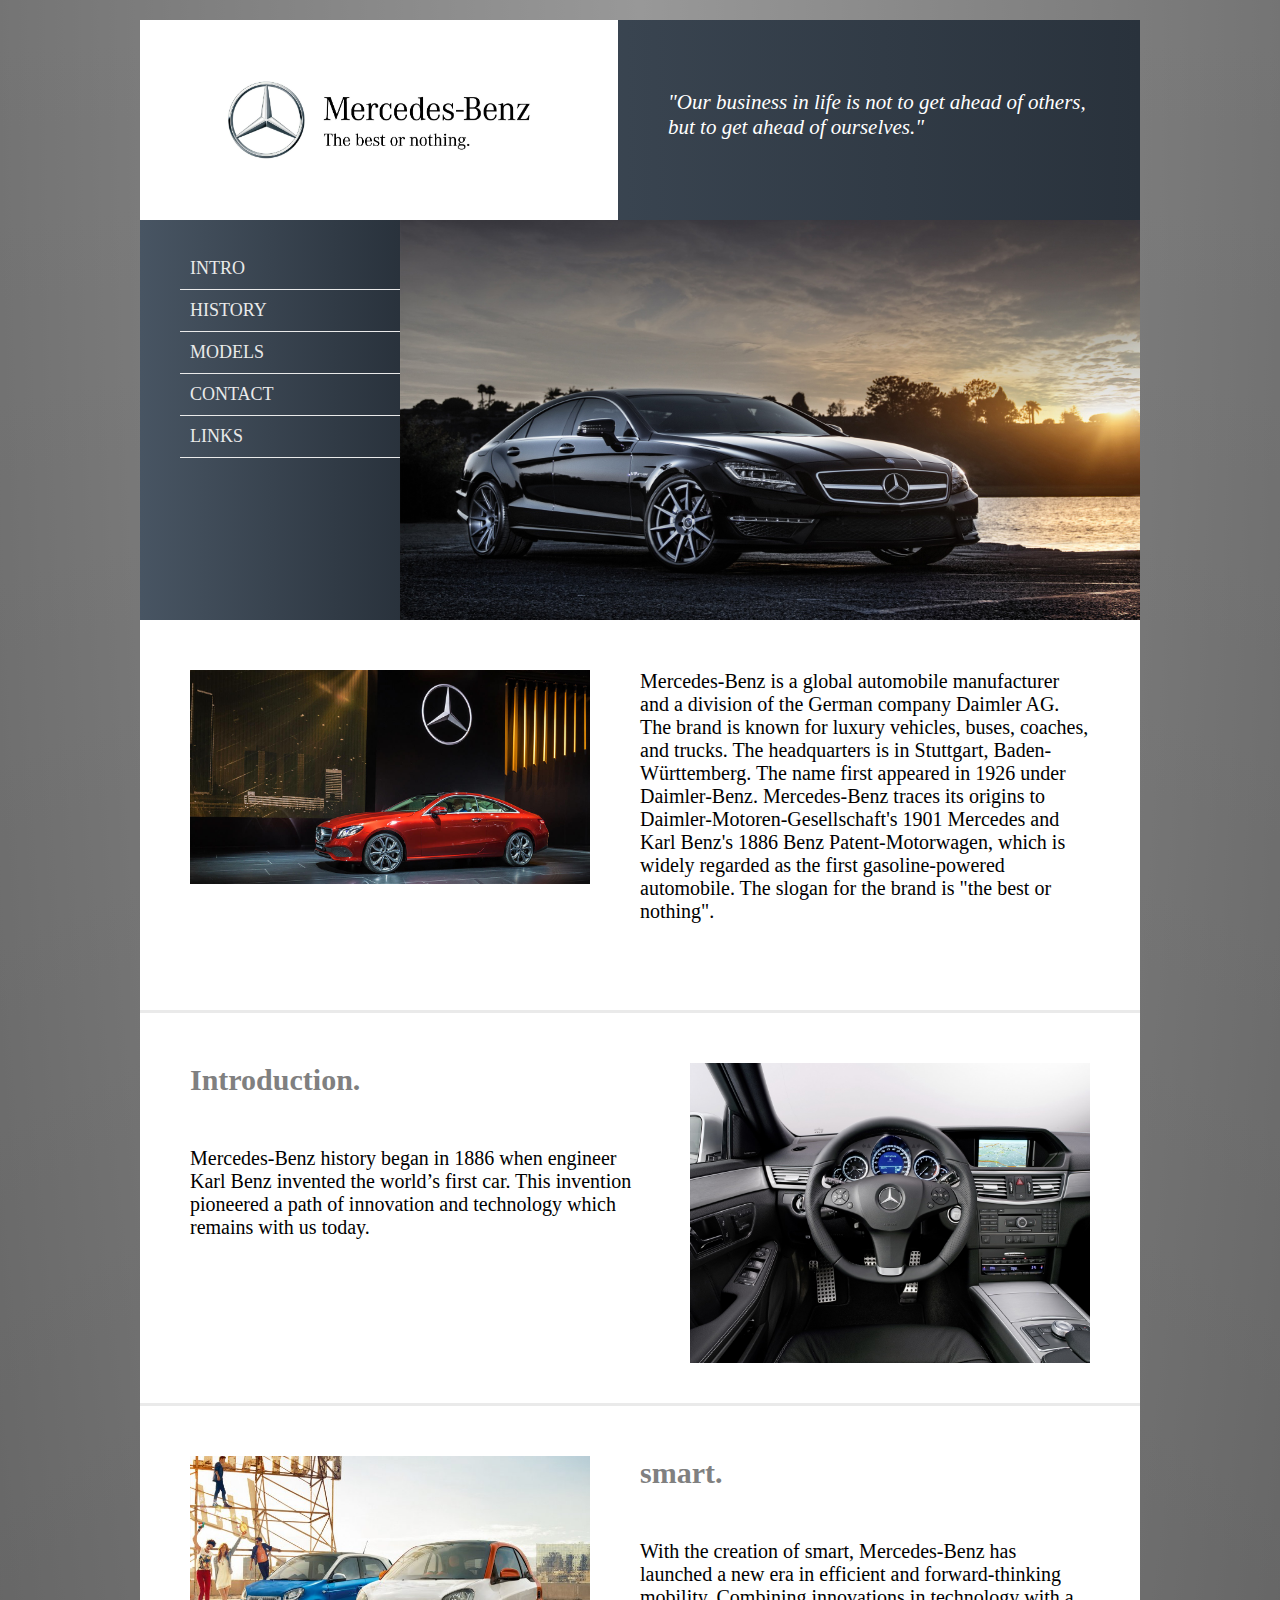
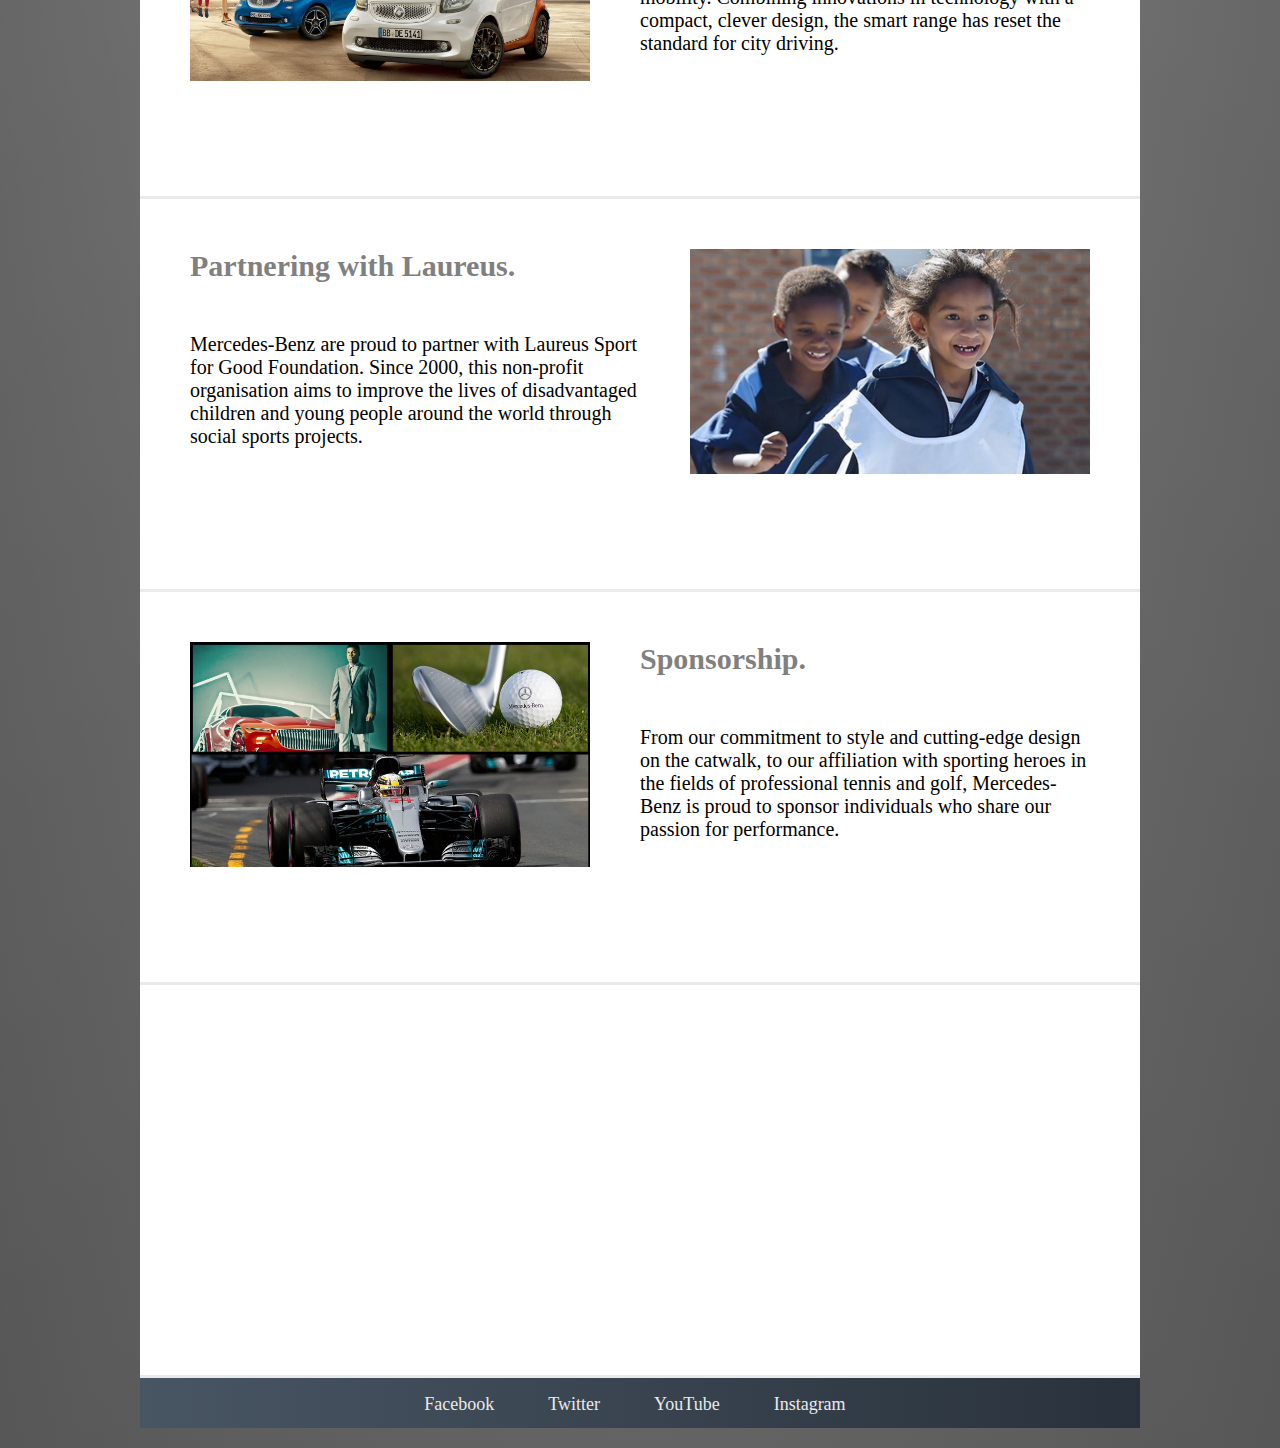
<file: index.html>
<html>
	<head>
		<title>Mercedes-Benz</title>
		<link rel="shortcut icon" href="images/logo.png">
		<link rel="stylesheet" href="css/style.css">
		<script type="text/javascript" src="https://ajax.googleapis.com/ajax/libs/jquery/1.7.2/jquery.min.js"></script>
		<script type="text/javascript" src="javascript/script.js"></script>
	<head>
	<body>
		<div id="content">
			<header>
				<img src="images/logo_header.png" width="478px" id="logo_pic">
				<p id="logo_words">"Our business in life is not to get ahead of others,<br> but to get ahead of ourselves." </p>
			</header>
			<nav class="left-menu">
				<ul>
					<li><a href="index.html">INTRO</a></li>
					<li><a href="history.html">HISTORY</a></li>
					<li><a href="models.html">MODELS</a></li>
					<li><a href="contact.html">CONTACT</a></li>					
					<li class="dropdown"><a href="#">LINKS</a>
						<ul class="submenu">
							<li><a href="https://www.youtube.com/user/MercedesBenzTV">YouTube</a></li>
							<li><a href="https://en.wikipedia.org/wiki/Mercedes-Benz">Wiki</a></li>
							<li><a href="https://www.mercedes-benz.com">Off site</a></li>
						</ul></li>
				</ul>
			</nav>
			<div id="slider">
				<img src="images/slider1.png" class="slider_pic">
				<img src="images/slider2.png" class="slider_pic">
				<img src="images/slider3.png" class="slider_pic">
				<img src="images/slider4.png" class="slider_pic">
			</div>
			<div class="intro">
				<img src="images/intro1.png" class="intro_pic_left">
				<p>
				Mercedes-Benz is a global automobile manufacturer and a division of the German company Daimler AG. 
				The brand is known for luxury vehicles, buses, coaches, and trucks. The headquarters is in Stuttgart, Baden-Württemberg. 
				The name first appeared in 1926 under Daimler-Benz.					
				Mercedes-Benz traces its origins to Daimler-Motoren-Gesellschaft's 1901 Mercedes and Karl Benz's 1886 Benz Patent-Motorwagen, 
				which is widely regarded as the first gasoline-powered automobile. The slogan for the brand is "the best or nothing".
				</p>				
			</div>
			<div class="intro">
				<img src="images/intro2.png" class="intro_pic_right">
				<h3 class="title">Introduction.</h3>
				<p>
				Mercedes-Benz history began in 1886 when engineer Karl Benz invented the world’s first car. 
				This invention pioneered a path of innovation and technology which remains with us today.
				</p>				
			</div>
			
			<div class="intro">
				<img src="images/intro4.png" class="intro_pic_left">
				<h3 class="title">smart.</h3>
				<p>
				With the creation of smart, Mercedes-Benz has launched a new era in efficient and forward-thinking mobility.
				Combining innovations in technology with a compact, clever design, the smart range has reset the standard for city driving.
				</p>				
			</div>
			<div class="intro">
				<img src="images/intro5.png" class="intro_pic_right">
				<h3 class="title">Partnering with Laureus.</h3>
				<p>
				Mercedes-Benz are proud to partner with Laureus Sport for Good Foundation. Since 2000, 
				this non-profit organisation aims to improve the lives of disadvantaged children and young people around the world through social sports projects.
				</p>				
			</div>
			<div class="intro">
				<img src="images/intro6.png" class="intro_pic_left">
				<h3 class="title">Sponsorship.</h3>
				<p>
				From our commitment to style and cutting-edge design on the catwalk,
				to our affiliation with sporting heroes in the fields of professional tennis and golf, 
				Mercedes-Benz is proud to sponsor individuals who share our passion for performance.
				</p>				
			</div>
			<div class="intro">
				<iframe width="900" height="300" src="https://www.youtube.com/embed/zSlhbBBBi3A" frameborder="0" allowfullscreen class="video"></iframe>				
			</div>
			<footer>
				<ul>
					<li><a href="#">Facebook</a></li>
					<li><a href="#">Twitter</a></li>
					<li><a href="#">YouTube</a></li>
					<li><a href="#">Instagram</a></li>
				</ul>
			</footer>
		</div>
	</body>
</html>
</file>
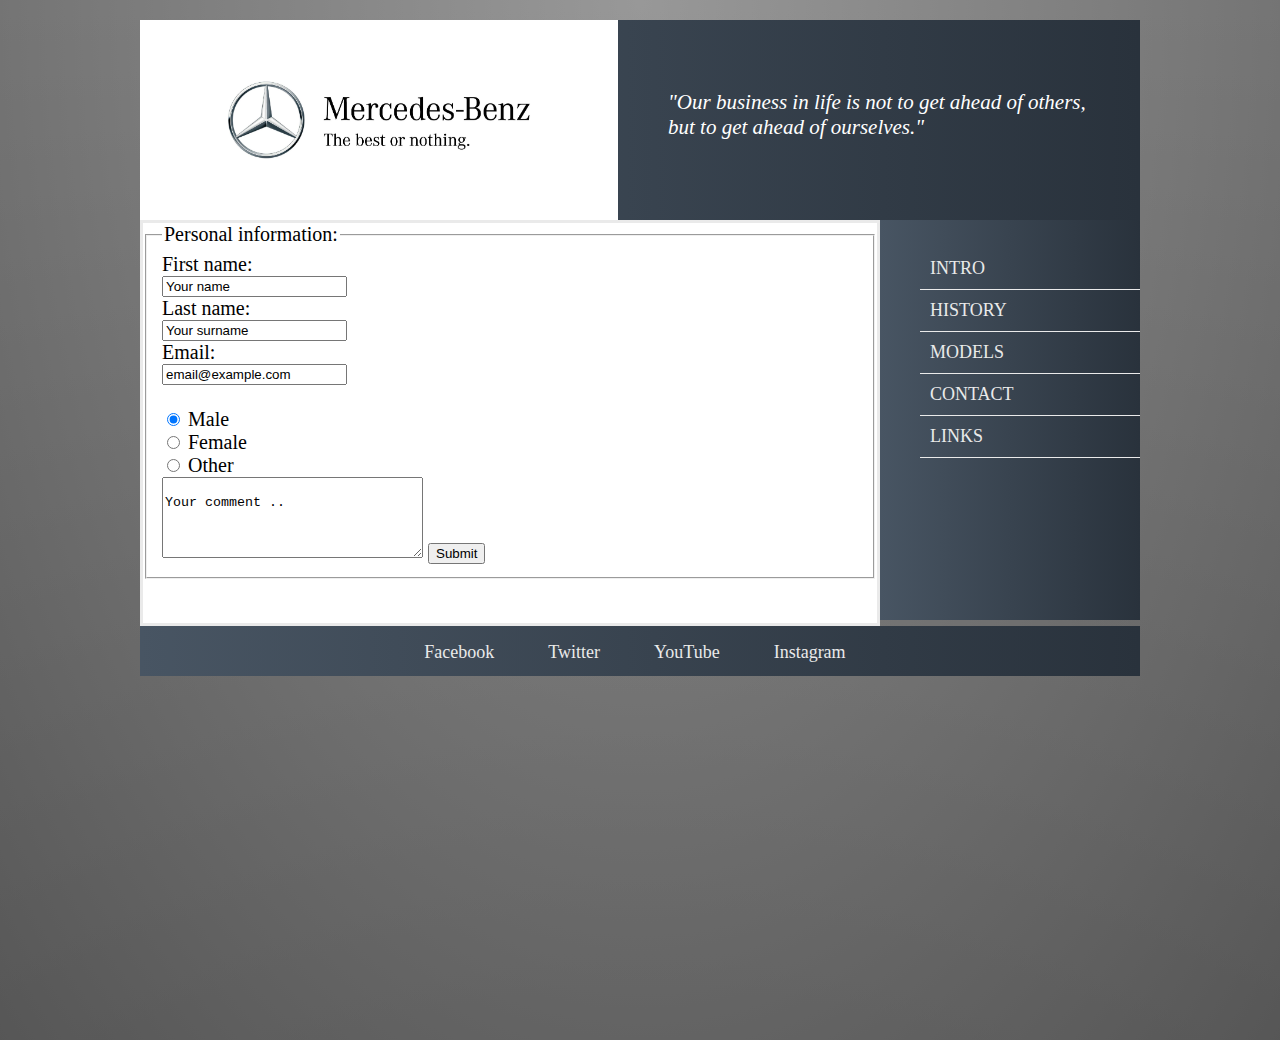
<file: contact.html>
<html>
	<head>
		<title>Mercedes-Benz</title>
		<link rel="shortcut icon" href="images/logo.png">
		<link rel="stylesheet" href="css/style.css">
		<script type="text/javascript" src="https://ajax.googleapis.com/ajax/libs/jquery/1.7.2/jquery.min.js"></script>
		<script type="text/javascript" src="javascript/script.js"></script>
	<head>
	<body>
		<div id="content">
			<header>
				<img src="images/logo_header.png" width="478px" id="logo_pic">
				<p id="logo_words">"Our business in life is not to get ahead of others,<br> but to get ahead of ourselves." </p>
			</header>
			<nav class="right-menu">
				<ul>
					<li><a href="index.html">INTRO</a></li>
					<li><a href="history.html">HISTORY</a></li>
					<li><a href="models.html">MODELS</a></li>
					<li><a href="contact.html">CONTACT</a></li>					
					<li class="dropdown"><a href="#">LINKS</a>
						<ul class="submenu">
							<li><a href="https://www.youtube.com/user/MercedesBenzTV">YouTube</a></li>
							<li><a href="https://en.wikipedia.org/wiki/Mercedes-Benz">Wiki</a></li>
							<li><a href="https://www.mercedes-benz.com">Off site</a></li>
						</ul></li>
				</ul>
			</nav>
			<div class="contact">
				<form>
				  <fieldset>
					<legend>Personal information:</legend>
					First name:<br>
					<input type="text" name="firstname" value="Your name"><br>
					Last name:<br>
					<input type="text" name="lastname" value="Your surname"><br>
					Email:<br>
					<input type="text" name="email" value="email@example.com"><br><br>
					<form>
					  <input type="radio" name="gender" value="male" checked> Male<br>
					  <input type="radio" name="gender" value="female"> Female<br>
					  <input type="radio" name="gender" value="other"> Other<br>
					</form>
					<textarea name="message" rows="5" cols="30">
					Your comment ..
					</textarea>
					<input type="submit" value="Submit">
				  </fieldset>
				</form>
			</div>
				<footer>
				<ul>
					<li><a href="#">Facebook</a></li>
					<li><a href="#">Twitter</a></li>
					<li><a href="#">YouTube</a></li>
					<li><a href="#">Instagram</a></li>
				</ul>
			</footer>
		</div>
	</body>
</html>
</file>
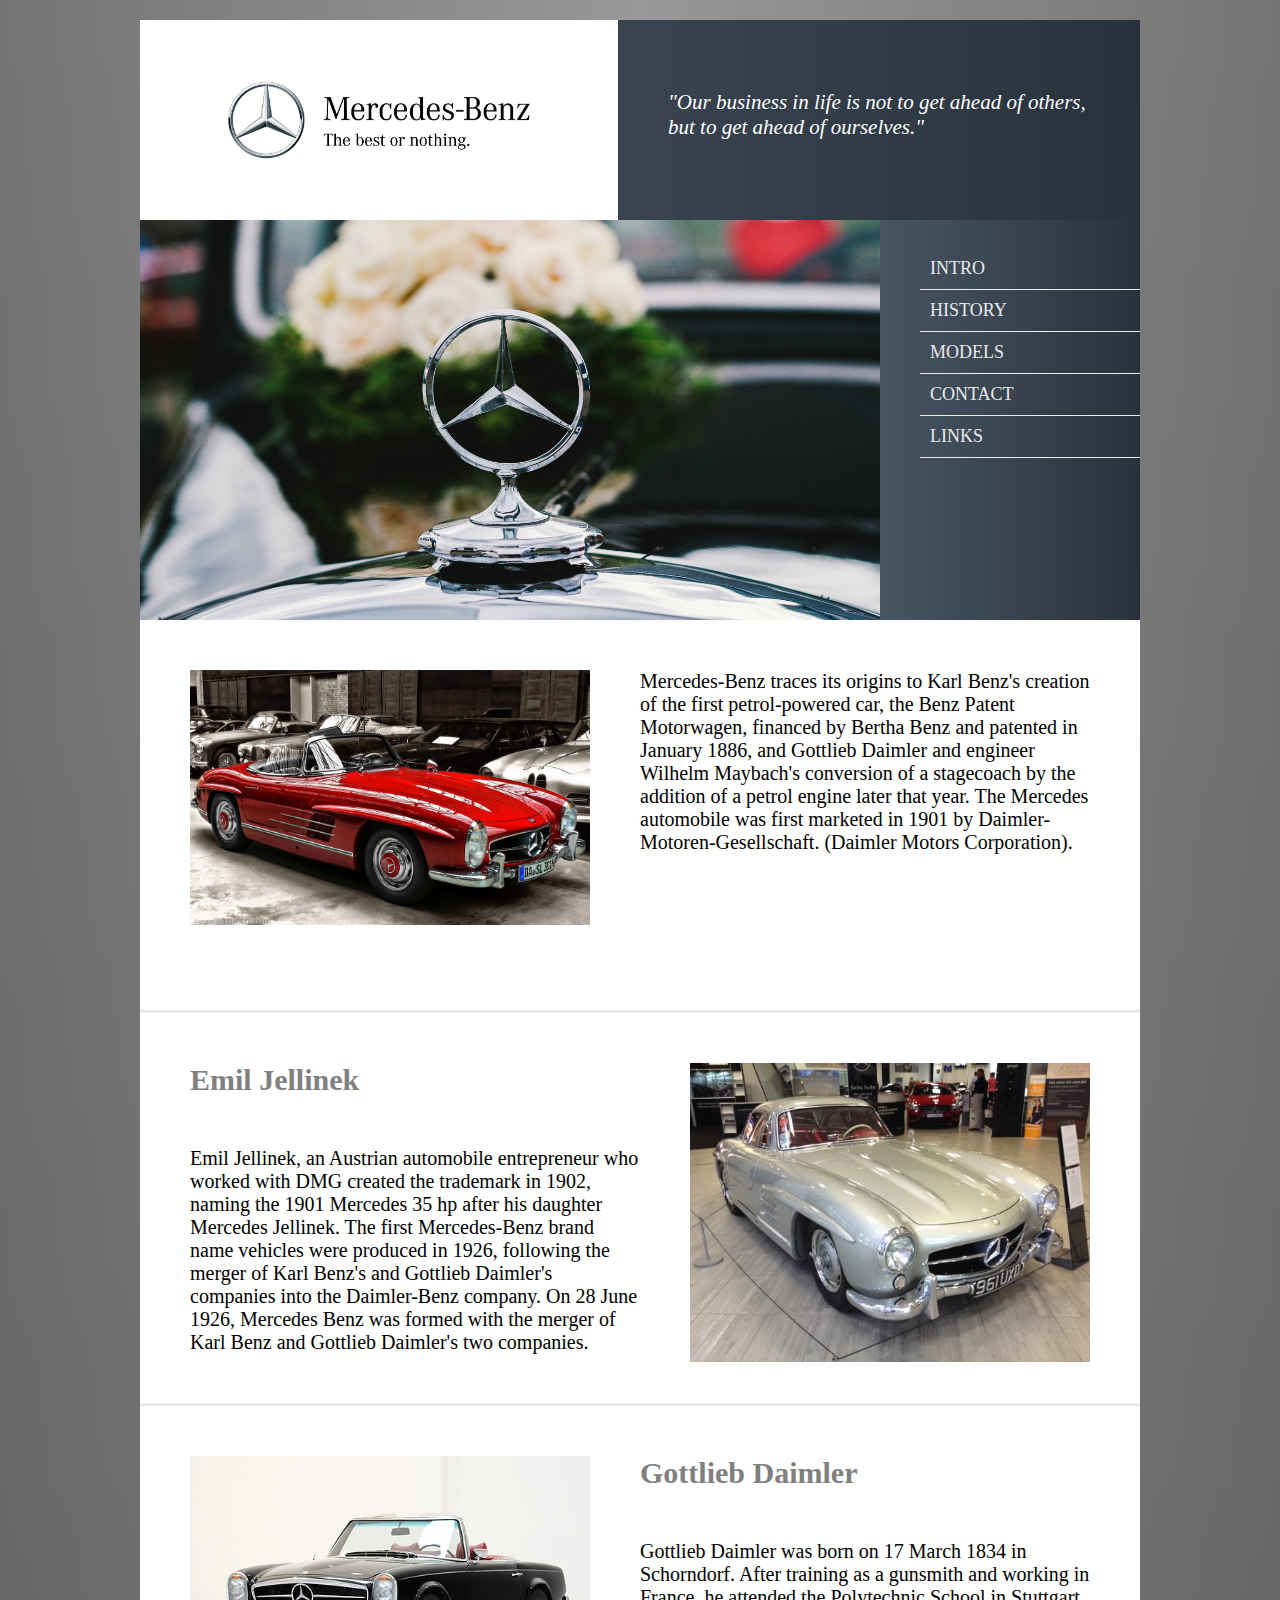
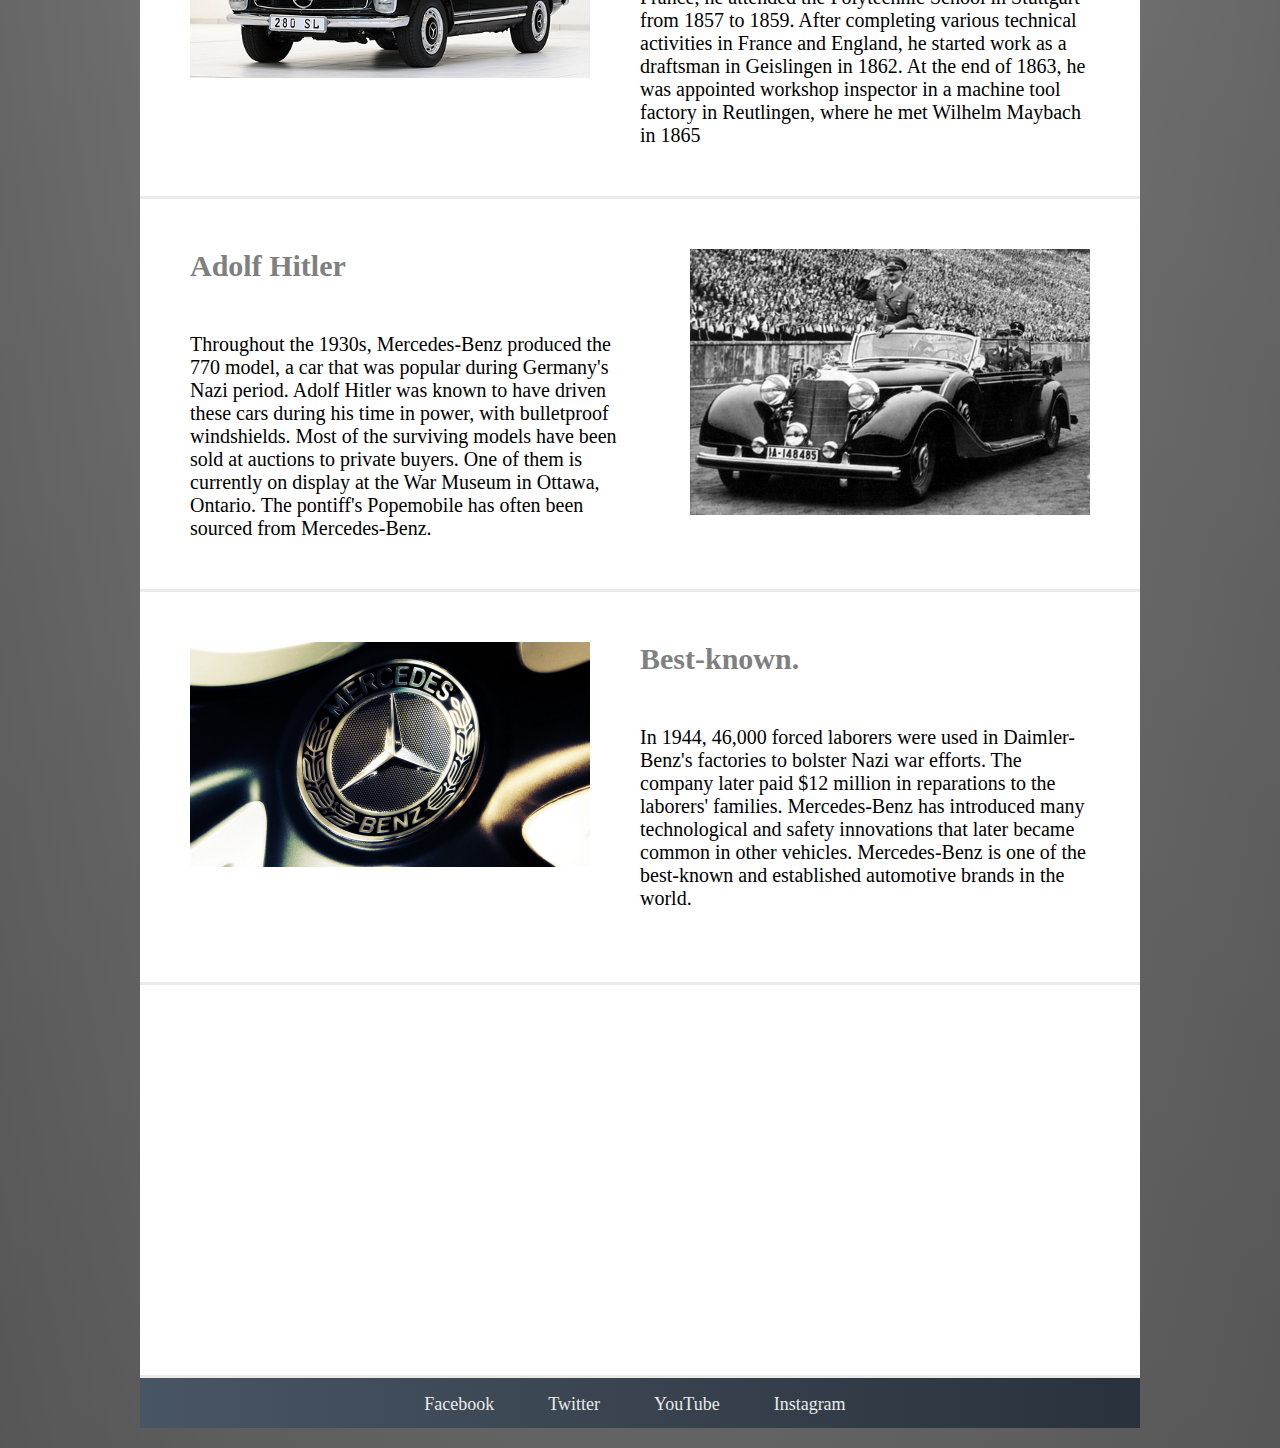
<file: history.html>
<html>
	<head>
		<title>Mercedes-Benz</title>
		<link rel="shortcut icon" href="images/logo.png">
		<link rel="stylesheet" href="css/style.css">
		<script type="text/javascript" src="https://ajax.googleapis.com/ajax/libs/jquery/1.7.2/jquery.min.js"></script>
		<script type="text/javascript" src="javascript/script.js"></script>
	<head>
	<body>
		<div id="content">
			<header>
				<img src="images/logo_header.png" width="478px" id="logo_pic">
				<p id="logo_words">"Our business in life is not to get ahead of others,<br> but to get ahead of ourselves." </p>
			</header>
			<nav class="right-menu">
				<ul>
					<li><a href="index.html">INTRO</a></li>
					<li><a href="history.html">HISTORY</a></li>
					<li><a href="models.html">MODELS</a></li>
					<li><a href="contact.html">CONTACT</a></li>					
					<li class="dropdown"><a href="#">LINKS</a>
						<ul class="submenu">
							<li><a href="https://www.youtube.com/user/MercedesBenzTV">YouTube</a></li>
							<li><a href="https://en.wikipedia.org/wiki/Mercedes-Benz">Wiki</a></li>
							<li><a href="https://www.mercedes-benz.com">Off site</a></li>
						</ul></li>
				</ul>
			</nav>
			<div id="his_pic">
				<img src="images/his1.png" class="slider_pic">
			</div>
			
			<div class="intro">
				<img src="images/his2.png" class="intro_pic_left">
				<p>
				Mercedes-Benz traces its origins to Karl Benz's creation of the first petrol-powered car, the Benz Patent Motorwagen, 
				financed by Bertha Benz and patented in January 1886,
				and Gottlieb Daimler and engineer Wilhelm Maybach's conversion of a stagecoach by the addition of a petrol engine later that year. 
				The Mercedes automobile was first marketed in 1901 by Daimler-Motoren-Gesellschaft. (Daimler Motors Corporation).
				</p>				
			</div>
			<div class="intro">
				<img src="images/his3.png" class="intro_pic_right">
				<h3 class="title">Emil Jellinek</h3>
				<p>
				Emil Jellinek, an Austrian automobile entrepreneur who worked with DMG created the trademark in 1902, 
				naming the 1901 Mercedes 35 hp after his daughter Mercedes Jellinek. The first Mercedes-Benz brand name vehicles were produced in 1926, 
				following the merger of Karl Benz's and Gottlieb Daimler's companies into the Daimler-Benz company.
				On 28 June 1926, Mercedes Benz was formed with the merger of Karl Benz and Gottlieb Daimler's two companies.
				</p>				
			</div>
			<div class="intro">
				<img src="images/his4.png" class="intro_pic_left">
				<h3 class="title">Gottlieb Daimler</h3>
				<p>
				Gottlieb Daimler was born on 17 March 1834 in Schorndorf. After training as a gunsmith and working in France, 
				he attended the Polytechnic School in Stuttgart from 1857 to 1859. After completing various technical activities in France and England, 
				he started work as a draftsman in Geislingen in 1862. 
				At the end of 1863, he was appointed workshop inspector in a machine tool factory in Reutlingen, where he met Wilhelm Maybach in 1865
				</p>				
			</div>
			<div class="intro">
				<img src="images/his5.png" class="intro_pic_right">
				<h3 class="title">Adolf Hitler</h3>
				<p>
				Throughout the 1930s, Mercedes-Benz produced the 770 model, a car that was popular during Germany's Nazi period. 
				Adolf Hitler was known to have driven these cars during his time in power, with bulletproof windshields.
				Most of the surviving models have been sold at auctions to private buyers. 
				One of them is currently on display at the War Museum in Ottawa, Ontario. 
				The pontiff's Popemobile has often been sourced from Mercedes-Benz.
				</p>				
			</div>
			<div class="intro">
				<img src="images/his6.png" class="intro_pic_left">
				<h3 class="title">Best-known.</h3>
				<p>				
				In 1944, 46,000 forced laborers were used in Daimler-Benz's factories to bolster Nazi war efforts. 
				The company later paid $12 million in reparations to the laborers' families.
				Mercedes-Benz has introduced many technological and safety innovations that later became common in other vehicles.
				Mercedes-Benz is one of the best-known and established automotive brands in the world.
				</p>				
			</div>
			<div class="intro">
				<iframe width="900" height="300" src="https://www.youtube.com/embed/owp1aR5zxQw" frameborder="0" allowfullscreen class="video"></iframe>
			</div>
			<footer>
				<ul>
					<li><a href="#">Facebook</a></li>
					<li><a href="#">Twitter</a></li>
					<li><a href="#">YouTube</a></li>
					<li><a href="#">Instagram</a></li>
				</ul>
			</footer>
		</div>
	</body>
</html>
</file>
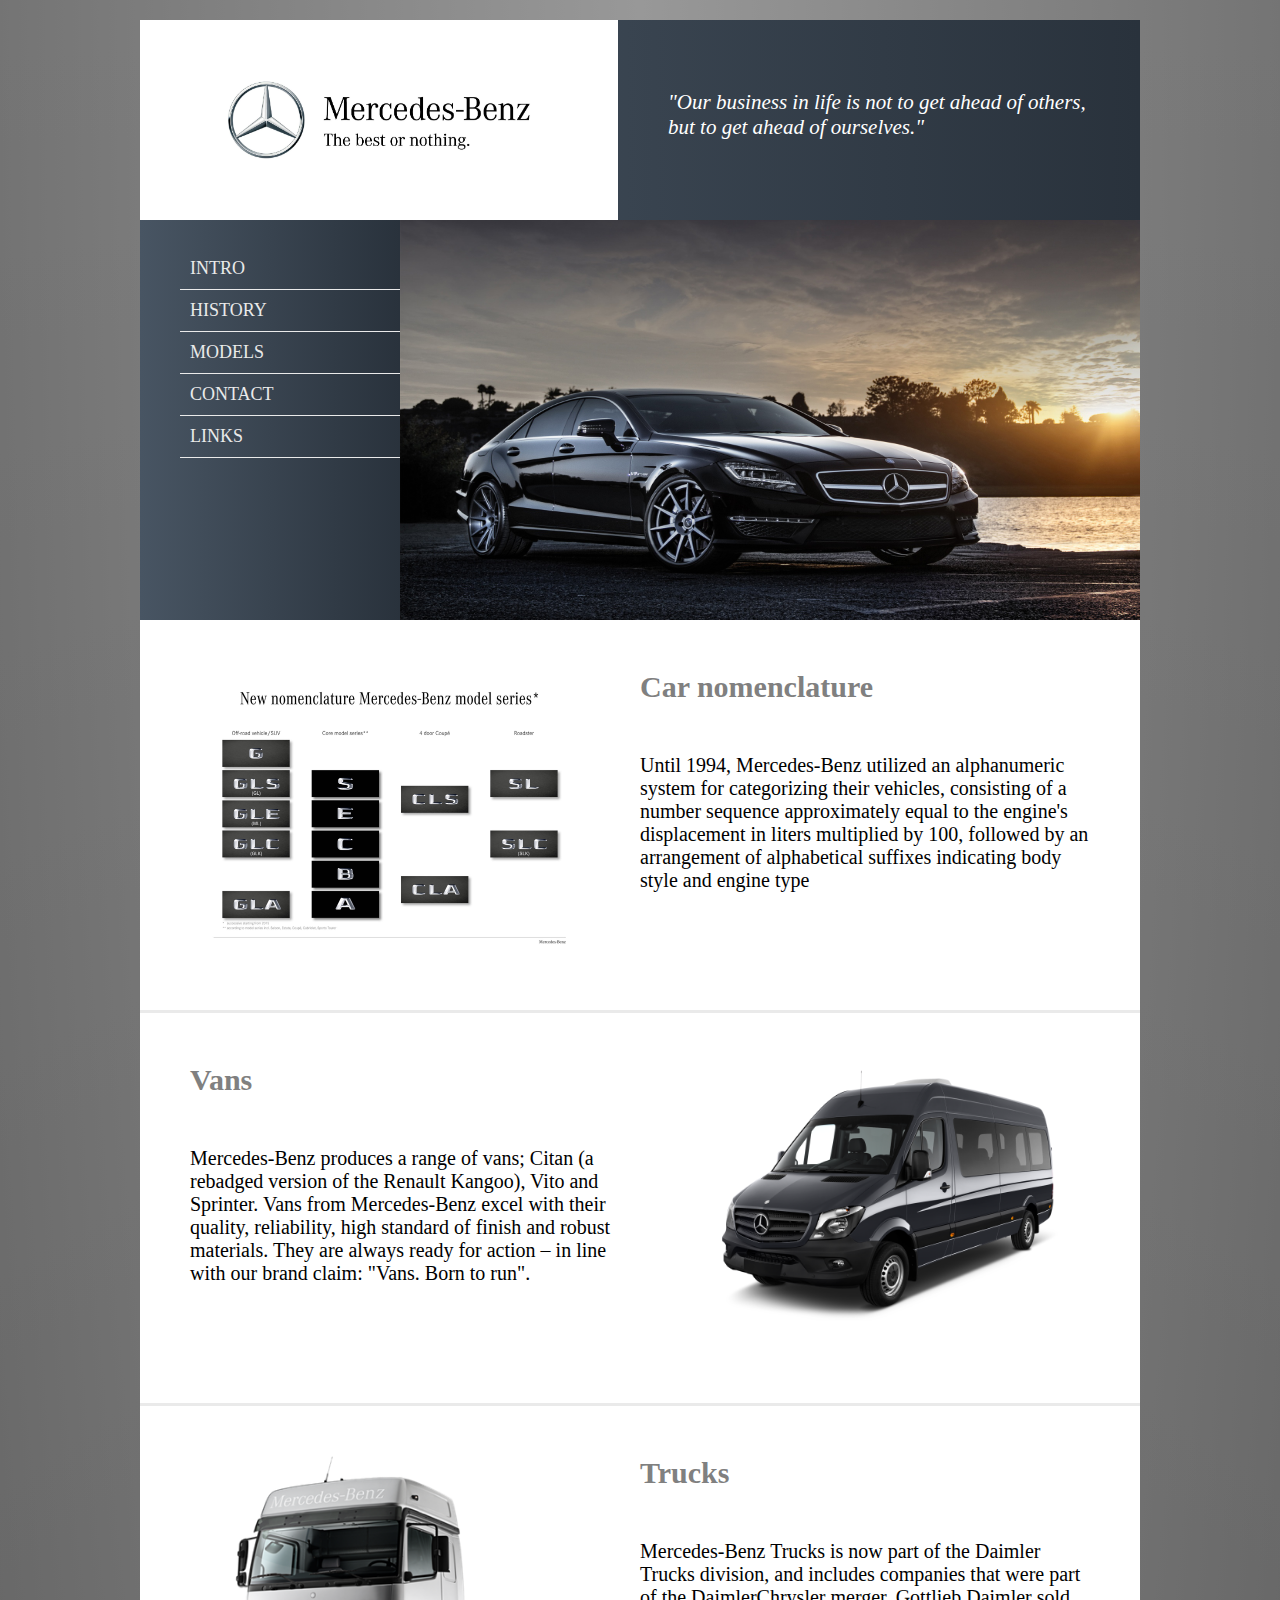
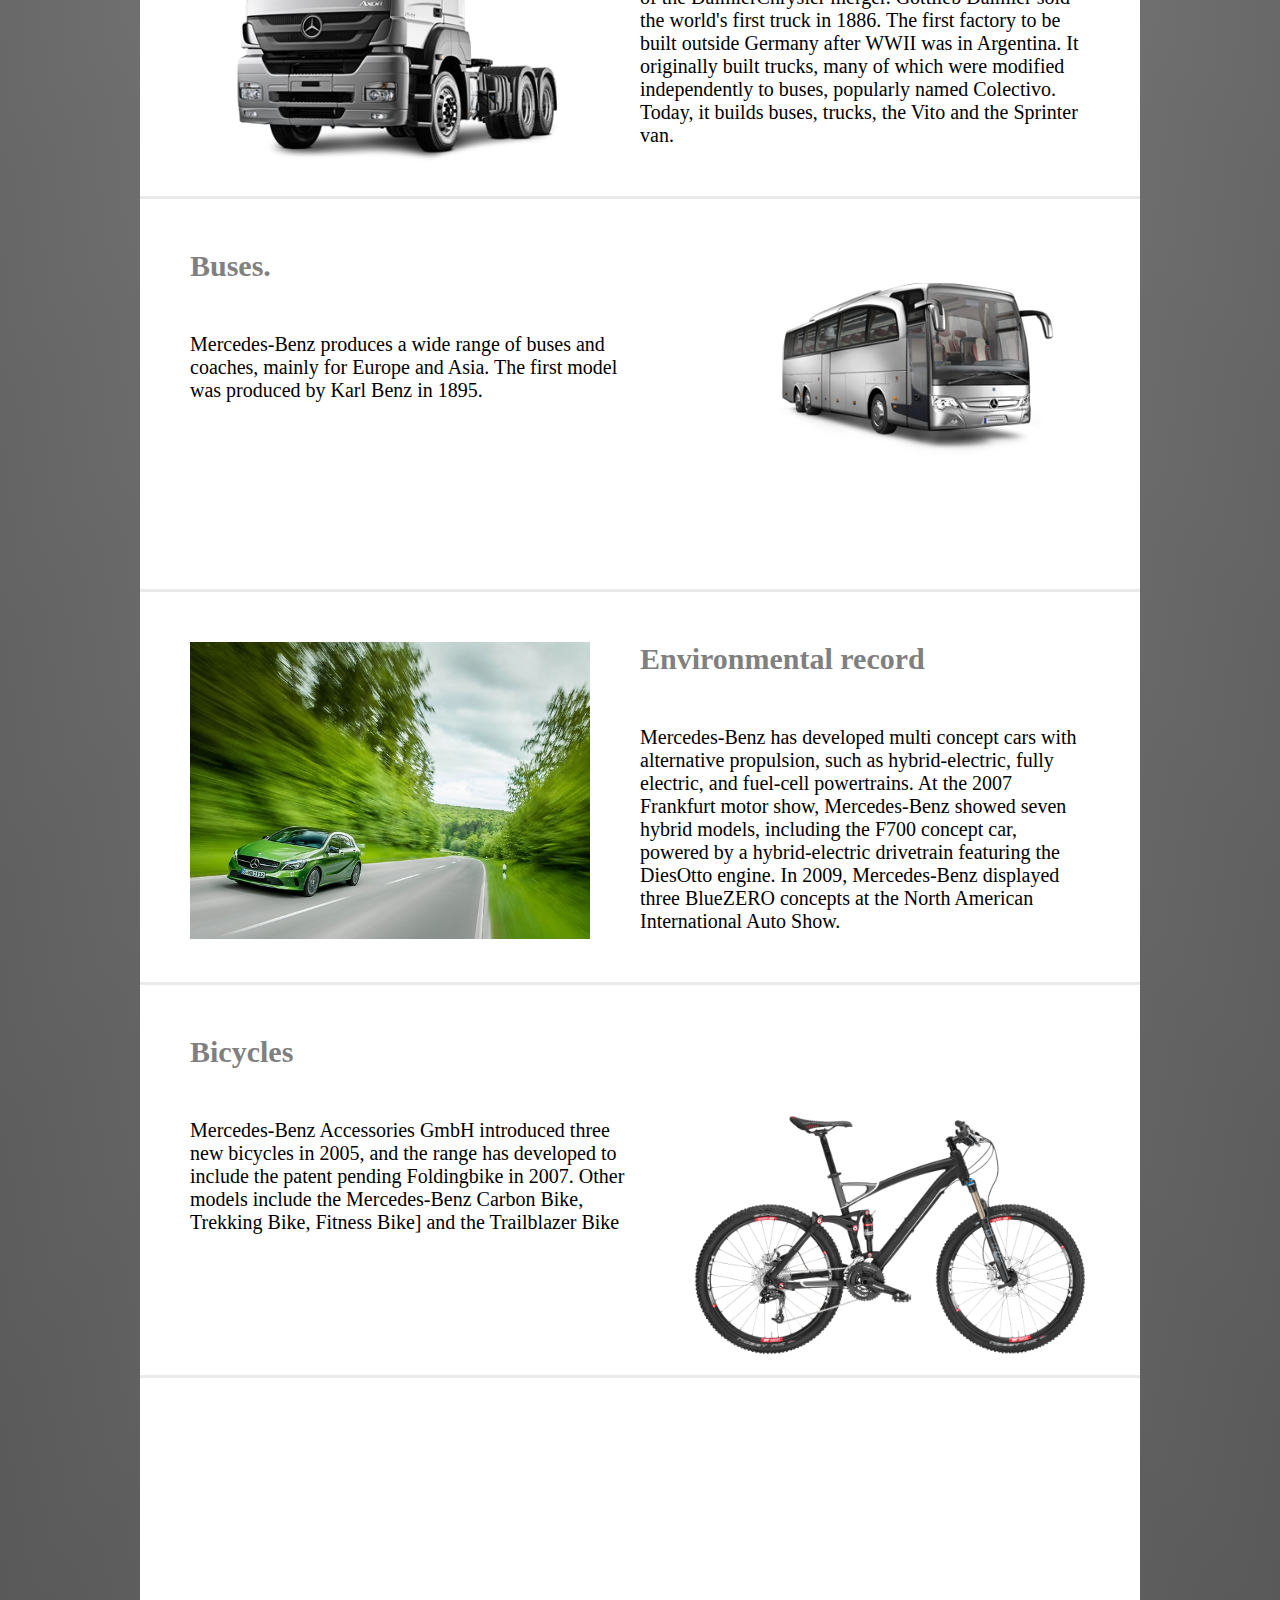
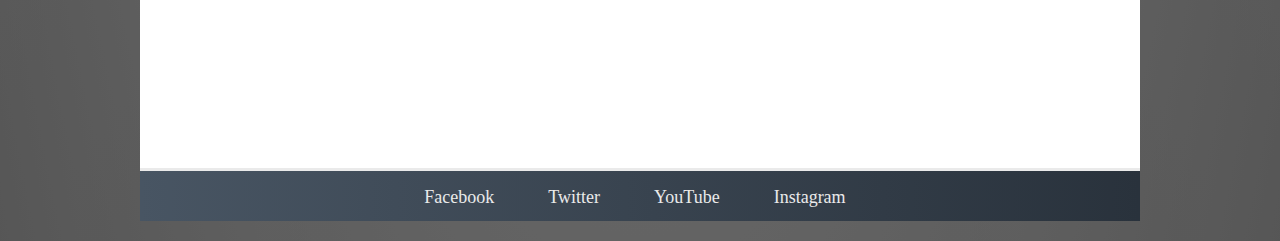
<file: models.html>
<html>
	<head>
		<title>Mercedes-Benz</title>
		<link rel="shortcut icon" href="images/logo.png">
		<link rel="stylesheet" href="css/style.css">
		<script type="text/javascript" src="https://ajax.googleapis.com/ajax/libs/jquery/1.7.2/jquery.min.js"></script>
		<script type="text/javascript" src="javascript/script.js"></script>
	<head>
	<body>
		<div id="content">
			<header>
				<img src="images/logo_header.png" width="478px" id="logo_pic">
				<p id="logo_words">"Our business in life is not to get ahead of others,<br> but to get ahead of ourselves." </p>
			</header>
			<nav class="left-menu">
				<ul>
					<li><a href="index.html">INTRO</a></li>
					<li><a href="history.html">HISTORY</a></li>
					<li><a href="models.html">MODELS</a></li>
					<li><a href="contact.html">CONTACT</a></li>					
					<li class="dropdown"><a href="#">LINKS</a>
						<ul class="submenu">
							<li><a href="https://www.youtube.com/user/MercedesBenzTV">YouTube</a></li>
							<li><a href="https://en.wikipedia.org/wiki/Mercedes-Benz">Wiki</a></li>
							<li><a href="https://www.mercedes-benz.com">Off site</a></li>
						</ul></li>
				</ul>
			</nav>
			<div id="slider">
				<img src="images/slider1.png" class="slider_pic">
				<img src="images/slider2.png" class="slider_pic">
				<img src="images/slider3.png" class="slider_pic">
				<img src="images/slider4.png" class="slider_pic">
			</div>
			<div class="intro">
				<img src="images/mod1.png" class="intro_pic_left">
				<h3 class="title" name="cn">Car nomenclature</h3>
				<p>
					Until 1994, Mercedes-Benz utilized an alphanumeric system for categorizing their vehicles, 
					consisting of a number sequence approximately equal to the engine's displacement in liters multiplied by 100, 
					followed by an arrangement of alphabetical suffixes indicating body style and engine type
				</p>				
			</div>
			<div class="intro">
				<img src="images/mod2.png" class="intro_pic_right">
				<h3 class="title" name="cn">Vans</h3>
				<p>
					Mercedes-Benz produces a range of vans; Citan (a rebadged version of the Renault Kangoo), Vito and Sprinter.
					Vans from Mercedes-Benz excel with their quality, reliability, high standard of finish and robust materials. 
					They are always ready for action – in line with our brand claim: "Vans. Born to run".
				</p>				
			</div>
			<div class="intro">
				<img src="images/mod3.png" class="intro_pic_left">
				<h3 class="title" name="cn">Trucks</h3>
				<p> Mercedes-Benz Trucks is now part of the Daimler Trucks division, and includes companies that were part of the DaimlerChrysler merger.
					Gottlieb Daimler sold the world's first truck in 1886. The first factory to be built outside Germany after WWII was in Argentina. 
					It originally built trucks, many of which were modified independently to buses, popularly named Colectivo. 
					Today, it builds buses, trucks, the Vito and the Sprinter van.
				</p>				
			</div>
			<div class="intro">
				<img src="images/mod4.png" class="intro_pic_right">
				<h3 class="title">Buses.</h3>
				<p>
					Mercedes-Benz produces a wide range of buses and coaches, mainly for Europe and Asia. 
					The first model was produced by Karl Benz in 1895.
				</p>				
			</div>
			<div class="intro">
				<img src="images/mod5.png" class="intro_pic_left">
				<h3 class="title" name="cn">Environmental record</h3>
				<p> Mercedes-Benz has developed multi concept cars with alternative propulsion, such as hybrid-electric, fully electric, 
				and fuel-cell powertrains. At the 2007 Frankfurt motor show, Mercedes-Benz showed seven hybrid models, including the F700 concept car, 
				powered by a hybrid-electric drivetrain featuring the DiesOtto engine.
				In 2009,
				Mercedes-Benz displayed three BlueZERO concepts at the North American International Auto Show. 
				</p>				
			</div>	
			<div class="intro">
				<img src="images/mod6.png" class="intro_pic_right">
				<h3 class="title">Bicycles</h3>
				<p>
					Mercedes-Benz Accessories GmbH introduced three new bicycles in 2005,
					and the range has developed to include the patent pending Foldingbike in 2007.
					Other models include the Mercedes-Benz Carbon Bike, Trekking Bike, Fitness Bike] and the Trailblazer Bike
				</p>				
			</div>
			<div class=intro>
				<iframe width="900" height="300" src="https://www.youtube.com/embed/HyiOGhXa8uw" frameborder="0" allowfullscreen class="video"></iframe>
			</div>
			<footer>
				<ul>
					<li><a href="#">Facebook</a></li>
					<li><a href="#">Twitter</a></li>
					<li><a href="#">YouTube</a></li>
					<li><a href="#">Instagram</a></li>
				</ul>
			</footer>
		</div>
	</body>
</html>
</file>
<file: css/style.css>
body {
	background: linear-gradient(to bottom, rgba(255,255,255,0.15) 0%, rgba(0,0,0,0.15) 100%), radial-gradient(at top center, rgba(255,255,255,0.40) 0%, rgba(0,0,0,0.40) 120%) #989898; 
	background-blend-mode: multiply,multiply;
	
	padding: 0;
}

#content {
	margin: 20px auto;
	height: auto;
	width: 1000px;
	height: 1000px;
}

header {
	height: 200px;
	background: linear-gradient(to right, #485563, #29323c );
}

nav {
	height: 30px;
	background: linear-gradient(to right, #606c88, #3f4c6b );	
	text-align: left;
	font-size: 18px;
	position: static;
	padding-top: 10px;
}

#logo_pic {
	float: left;
}

#logo_words {
	float: left;
	position: inherit;
	margin: 70px 50px;
	font-size: 21px;
	color: white;
	font-style: italic;
}

.left-menu {
	float: left;
	background: linear-gradient(to right, #485563, #29323c );	
	width: 260px;
	height: 390px;
}

.left-menu ul li {
	list-style: none;
	border-bottom: 1px solid #eaeaea;
}

.left-menu ul li a {
	text-decoration: none;
	display: block;
	padding: 10px;
	color: #eaeaea;
}

.left-menu ul li a:hover {
	background: #eaeaea;
	color: black;
}

.right-menu {
	float: right;
	background: linear-gradient(to right, #485563, #29323c );	
	width: 260px;
	height: 390px;
}

.right-menu ul li {
	list-style: none;
	border-bottom: 1px solid #eaeaea;
}

.right-menu ul li a {
	text-decoration: none;
	display: block;
	padding: 10px;
	color: #eaeaea;
}

.right-menu ul li a:hover {
	background: #eaeaea;
	color: black;
}

.submenu {
	display: none;
	border: none;
}

#slider {
	float: left;
	background: white;
	height: 400px;
	width: 740px;
}

.slider_pic {
	width: 740px;
	height: 400px;	
	display: none;
}

.intro {
	background: white;
	float: left;
	height: 390px;
	border-bottom: 3px solid #eaeaea;
}

.contact {
	background: white;
	float: right;
	height: 400px;
	width: 734px;
	border: 3px solid #eaeaea;
	font-size: 20px;
}

.intro p {
	margin: 50px;
	font-size: 20px;	
}

.intro_pic_left {
	margin: 50px;
	width: 400px;
	float: left;
}

.intro_pic_right {
	margin: 50px;
	width: 400px;
	float: right;
}

.title {
	margin: 50px 50px 20px 50px;
	font-size: 30px;
	color: grey;
}

.video {
	float: center;
	margin: 50px;
}

footer {
	height: 50px;
	background: linear-gradient(to right, #485563, #29323c );		
	width: 1000px;
	float: left;
	margin-bottom: 20px;
	text-align: center;
}

footer ul li {
	display: inline;
}

footer ul li a {
	text-decoration: none;
	color: #eaeaea;
	font-size: 18px;
	margin-right: 50px;
}
</file>
